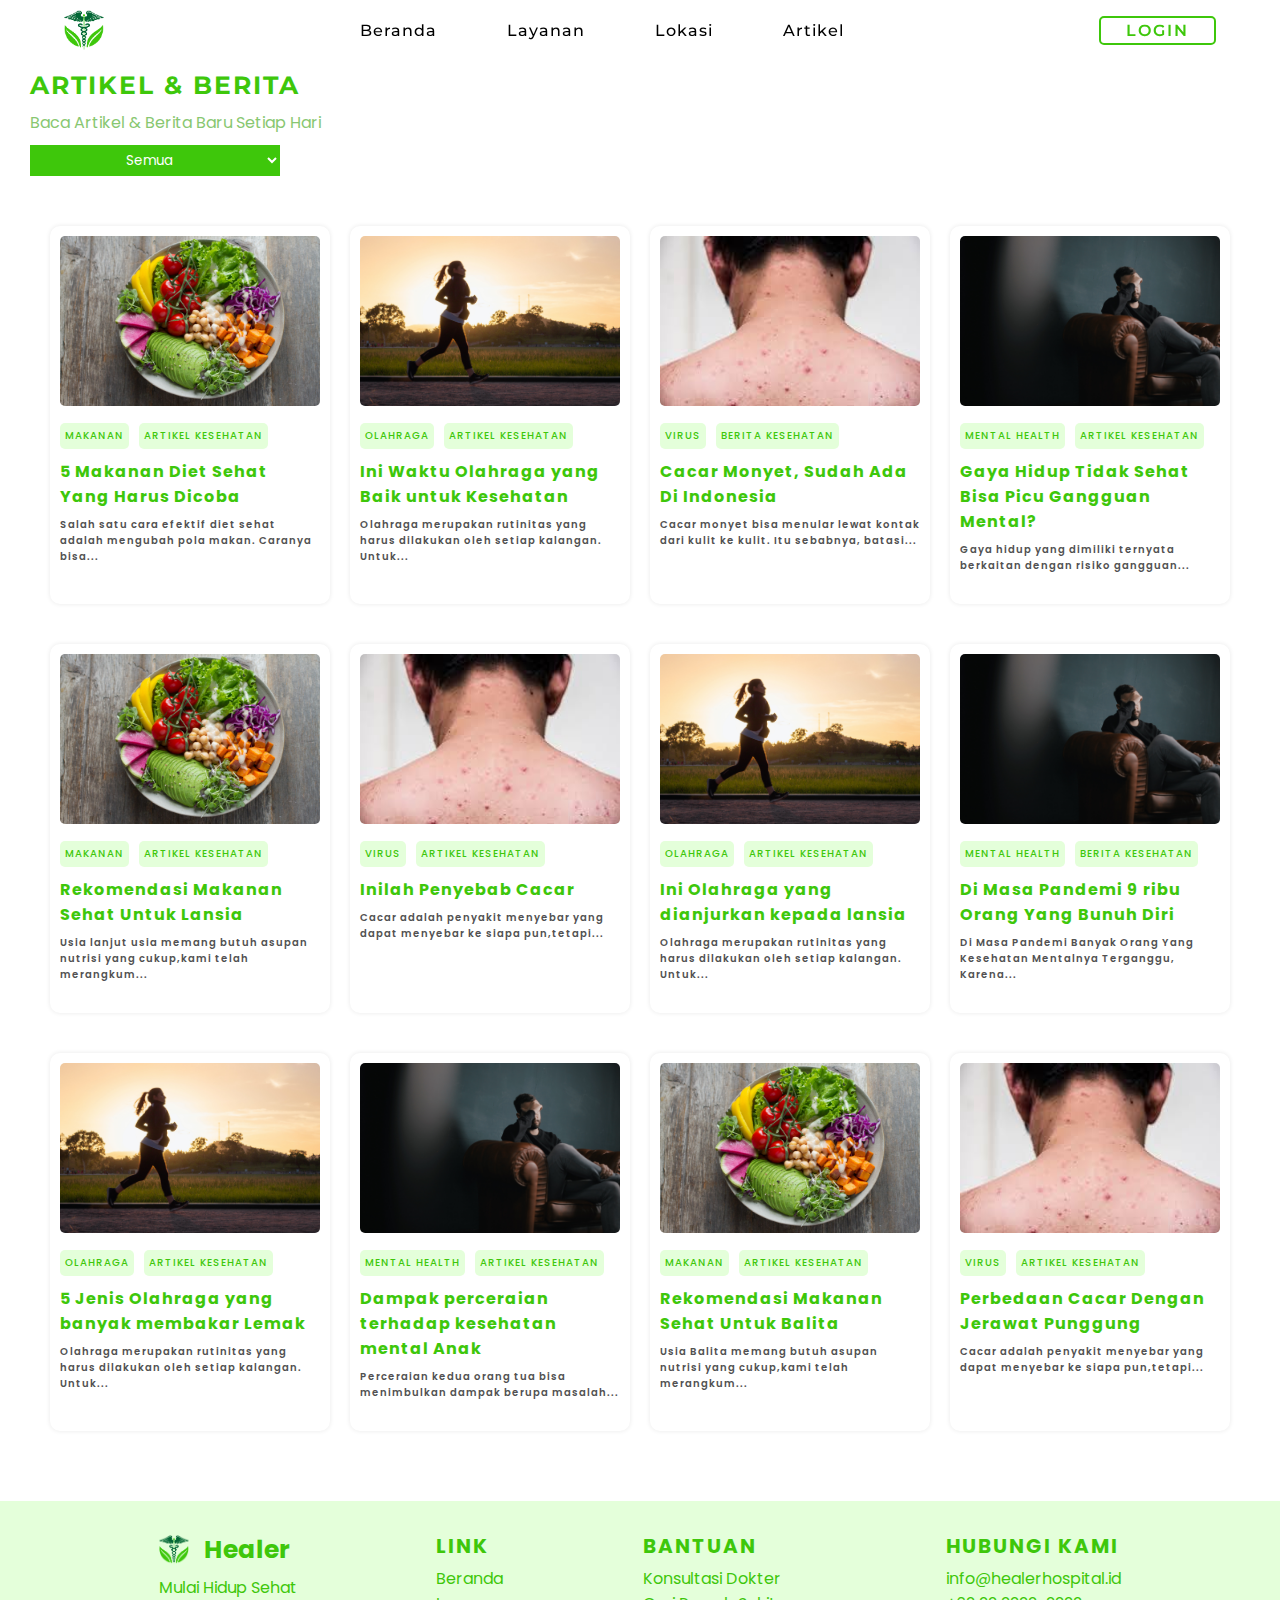
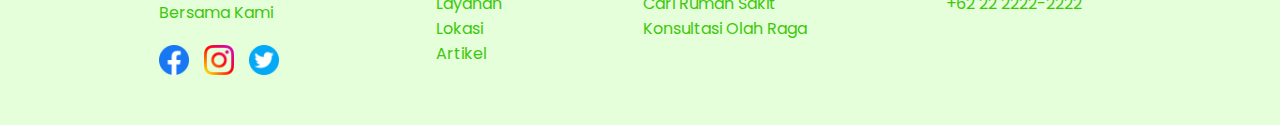
<file: artikel.html>
<!DOCTYPE html>
<html lang="en">
  <head>
    <meta charset="UTF-8" />
    <meta http-equiv="X-UA-Compatible" content="IE=edge" />
    <meta name="viewport" content="width=device-width, initial-scale=1.0" />
    <title>Healer | Artikel & Berita</title>
    <link rel="shortcut icon" href="img/logo healer.png" type="image/x-icon" />
    <link rel="stylesheet" href="style.css" />
    <script src="jquery.js"></script>
    <script src="aos.js"></script>
    <link rel="stylesheet" href="aos.css">
  </head>
  <body>
    <div class="nav nav-scroll">
      <img src="img/logo healer.png" alt="" data-aos="fade-down" data-aos-duration="800">
      <div class="area-nav">
        <div class="nav-link" data-aos="fade-down" data-aos-duration="800" data-aos-delay="100">
          <a class="link-nav" style="color: #000" href="index.html #beranda"
            >Beranda</a
          >
        </div>
        <div class="nav-link" data-aos="fade-down" data-aos-duration="800" data-aos-delay="100">
          <a class="link-nav" style="color: #000" href="index.html #laynan"
            >Layanan</a
          >
        </div>
        <div class="nav-link" data-aos="fade-down" data-aos-duration="800" data-aos-delay="150">
          <a class="link-nav" style="color: #000" href="lokasi.html">Lokasi</a>
        </div>
        <div class="nav-link" data-aos="fade-down" data-aos-duration="800" data-aos-delay="200">
          <a class="link-nav" style="color: #000" href="artikel.html"
            >Artikel</a
          >
        </div>
      </div>
      <img src="img/menu.png" alt="" id="open-nav" data-aos="fade-down" data-aos-duration="800">
      <a class="nav-login nav-login-scroll" href="login.html" data-aos="fade-down" data-aos-duration="800">LOGIN</a>
    </div>
    <div class="nav-menu">
      <div class="close-btn">
        <img src="img/close.png" alt="" id="close-nav" />
      </div>
      <a href="index.html #beranda" id="nav-link">Beranda</a>
      <a href="index.html #beranda" id="nav-link1">Layanan</a>
      <a href="lokasi.html" id="nav-link2">Lokasi</a>
      <a href="artikel.html" id="nav-link3">Artikel</a>
      <a href="login.html" id="login-nav-menu">LOGIN</a>
    </div>

    <div class="artikel-utama container column">
      <div class="area-subheader-artikel column">
        <h1 class="judul">ARTIKEL & BERITA</h1>
        <p>Baca Artikel & Berita Baru Setiap Hari</p>
      </div>
      <select name="" id="filter">
        <option value="*">Semua</option>
        <option value=".makanan">Makanan</option>
        <option value=".olahraga">Olahraga</option>
        <option value=".kesehatan">Kesehatan</option>
        <option value=".kesehatan-mental">Kesehatan Mental</option>
      </select>
      <div class="area-artikel-utama">
        <a href="detail-artikel.html" class="box-artikel makanan">
            <img src="img/artikel 1.jpg" alt="">
            <div class="area-kategori-artikel">
              <p>Makanan</p>
              <p>Artikel Kesehatan</p>
            </div>
            <h1>5 Makanan Diet Sehat Yang Harus Dicoba</h1>
            <p>Salah satu cara efektif diet sehat adalah mengubah pola makan. Caranya bisa...</p>
          </a>
          <a href="detail-artikel.html" class="box-artikel olahraga">
            <img src="img/artikel 2.jpg" alt="">
            <div class="area-kategori-artikel">
              <p>OlahRaga</p>
              <p>Artikel Kesehatan</p>
            </div>
            <h1>Ini Waktu Olahraga yang Baik untuk Kesehatan</h1>
            <p>Olahraga merupakan rutinitas yang harus dilakukan oleh setiap kalangan. Untuk...</p>
          </a>
          <a href="detail-artikel.html" class="box-artikel kesehatan">
            <img src="img/artikel 3.jpg" alt="">
            <div class="area-kategori-artikel">
              <p>Virus</p>
              <p>Berita Kesehatan</p>
            </div>
            <h1>Cacar Monyet, Sudah Ada Di Indonesia</h1>
            <p>Cacar monyet bisa menular lewat kontak dari kulit ke kulit. Itu sebabnya, batasi...</p>
          </a>
          <a href="detail-artikel.html" class="box-artikel kesehatan-mental">
            <img src="img/artikel 4.jpg" alt="">
            <div class="area-kategori-artikel">
              <p>Mental Health</p>
              <p>Artikel Kesehatan</p>
            </div>
            <h1>Gaya Hidup Tidak Sehat Bisa Picu Gangguan Mental?</h1>
            <p>Gaya hidup yang dimiliki ternyata berkaitan dengan risiko gangguan...</p>
          </a>
          <a href="detail-artikel.html" class="box-artikel makanan">
            <img src="img/artikel 1.jpg" alt="">
            <div class="area-kategori-artikel">
              <p>Makanan</p>
              <p>Artikel Kesehatan</p>
            </div>
            <h1>Rekomendasi Makanan Sehat Untuk Lansia</h1>
            <p>Usia lanjut usia memang butuh asupan nutrisi yang cukup,kami telah merangkum...</p>
          </a>
          <a href="detail-artikel.html" class="box-artikel kesehatan">
            <img src="img/artikel 3.jpg" alt="">
            <div class="area-kategori-artikel">
              <p>Virus</p>
              <p>Artikel Kesehatan</p>
            </div>
            <h1>Inilah Penyebab Cacar</h1>
            <p>Cacar adalah penyakit menyebar yang dapat menyebar ke siapa pun,tetapi...</p>
          </a>
          <a href="detail-artikel.html" class="box-artikel olahraga">
            <img src="img/artikel 2.jpg" alt="">
            <div class="area-kategori-artikel">
              <p>OlahRaga</p>
              <p>Artikel Kesehatan</p>
            </div>
            <h1>Ini Olahraga yang dianjurkan kepada lansia</h1>
            <p>Olahraga merupakan rutinitas yang harus dilakukan oleh setiap kalangan. Untuk...</p>
          </a>
          <a href="detail-artikel.html" class="box-artikel kesehatan-mental">
            <img src="img/artikel 4.jpg" alt="">
            <div class="area-kategori-artikel">
              <p>Mental Health</p>
              <p>Berita Kesehatan</p>
            </div>
            <h1>Di Masa Pandemi 9 ribu Orang Yang Bunuh Diri</h1>
            <p>Di Masa Pandemi Banyak Orang Yang Kesehatan Mentalnya Terganggu, Karena...</p>
          </a>
          <a href="detail-artikel.html" class="box-artikel olahraga">
            <img src="img/artikel 2.jpg" alt="">
            <div class="area-kategori-artikel">
              <p>OlahRaga</p>
              <p>Artikel Kesehatan</p>
            </div>
            <h1>5 Jenis Olahraga yang banyak membakar Lemak</h1>
            <p>Olahraga merupakan rutinitas yang harus dilakukan oleh setiap kalangan. Untuk...</p>
          </a>
          <a href="detail-artikel.html" class="box-artikel kesehatan-mental">
            <img src="img/artikel 4.jpg" alt="">
            <div class="area-kategori-artikel">
              <p>Mental Health</p>
              <p>Artikel Kesehatan</p>
            </div>
            <h1>Dampak perceraian terhadap kesehatan mental Anak</h1>
            <p>Perceraian kedua orang tua bisa menimbulkan dampak berupa masalah...</p>
          </a>
          <a href="detail-artikel.html" class="box-artikel makanan">
            <img src="img/artikel 1.jpg" alt="">
            <div class="area-kategori-artikel">
              <p>Makanan</p>
              <p>Artikel Kesehatan</p>
            </div>
            <h1>Rekomendasi Makanan Sehat Untuk Balita</h1>
            <p>Usia Balita memang butuh asupan nutrisi yang cukup,kami telah merangkum...</p>
          </a>
          <a href="detail-artikel.html" class="box-artikel kesehatan">
            <img src="img/artikel 3.jpg" alt="">
            <div class="area-kategori-artikel">
              <p>Virus</p>
              <p>Artikel Kesehatan</p>
            </div>
            <h1>Perbedaan Cacar Dengan Jerawat Punggung</h1>
            <p>Cacar adalah penyakit menyebar yang dapat menyebar ke siapa pun,tetapi...</p>
          </a>
      </div>
    </div>
    <div class="footer container">
      <div class="footer-1 column">
        <div class="logo-footer">
          <img src="img/logo healer.png" alt="" />
          <h1>Healer</h1>
        </div>
        <p>Mulai Hidup Sehat <br />Bersama Kami</p>
        <div class="sosial">
          <img src="img/facebook.png" alt="" />
          <img src="img/instagram.png" alt="" />
          <img src="img/twitter.png" alt="" />
        </div>
      </div>
      <div class="footer-2 column">
        <h1>Link</h1>
        <a href="index.html #beranda">Beranda</a>
        <a href="index.html #layanan">Layanan</a>
        <a href="lokasi.html">Lokasi</a>
        <a href="artikel.html">Artikel</a>
      </div>
      <div class="footer-3 column">
        <h1>Bantuan</h1>
        <a href="konsultasi.html">Konsultasi Dokter</a>
        <a href="lokasi.html">Cari Rumah Sakit</a>
        <a href="trainer.html">Konsultasi Olah Raga</a>
      </div>
      <div class="footer-4 column">
        <h1>Hubungi Kami</h1>
        <p>info@healerhospital.id</p>
        <p>+62 22 2222-2222</p>
      </div>
    </div>

    <script>
      AOS.init();
      $(".link-nav").mouseenter(function () {
        $(this).css("color", "#3ec70b");
      });
      $(".link-nav").mouseleave(function () {
        $(this).css("color", "#000000");
      });

      $("#open-nav").click(function () {
        $(".nav-menu").toggleClass("active");
      });
      $("#close-nav").click(function () {
        $(".nav-menu").removeClass("active");
      });
      $("#nav-link").click(function () {
        $(".nav-menu").removeClass("active");
      });
      $("#nav-link1").click(function () {
        $(".nav-menu").removeClass("active");
      });
      $("#nav-link2").click(function () {
        $(".nav-menu").removeClass("active");
      });
      $("#nav-link3").click(function () {
        $(".nav-menu").removeClass("active");
      });

      $("#filter").on("change", function () {
        const dataFilter = $(this).val();
        $(".box-artikel").addClass("nonactive");
        $(".box-artikel" + dataFilter).removeClass("nonactive");
      });
    </script>
  </body>
</html>
</file>
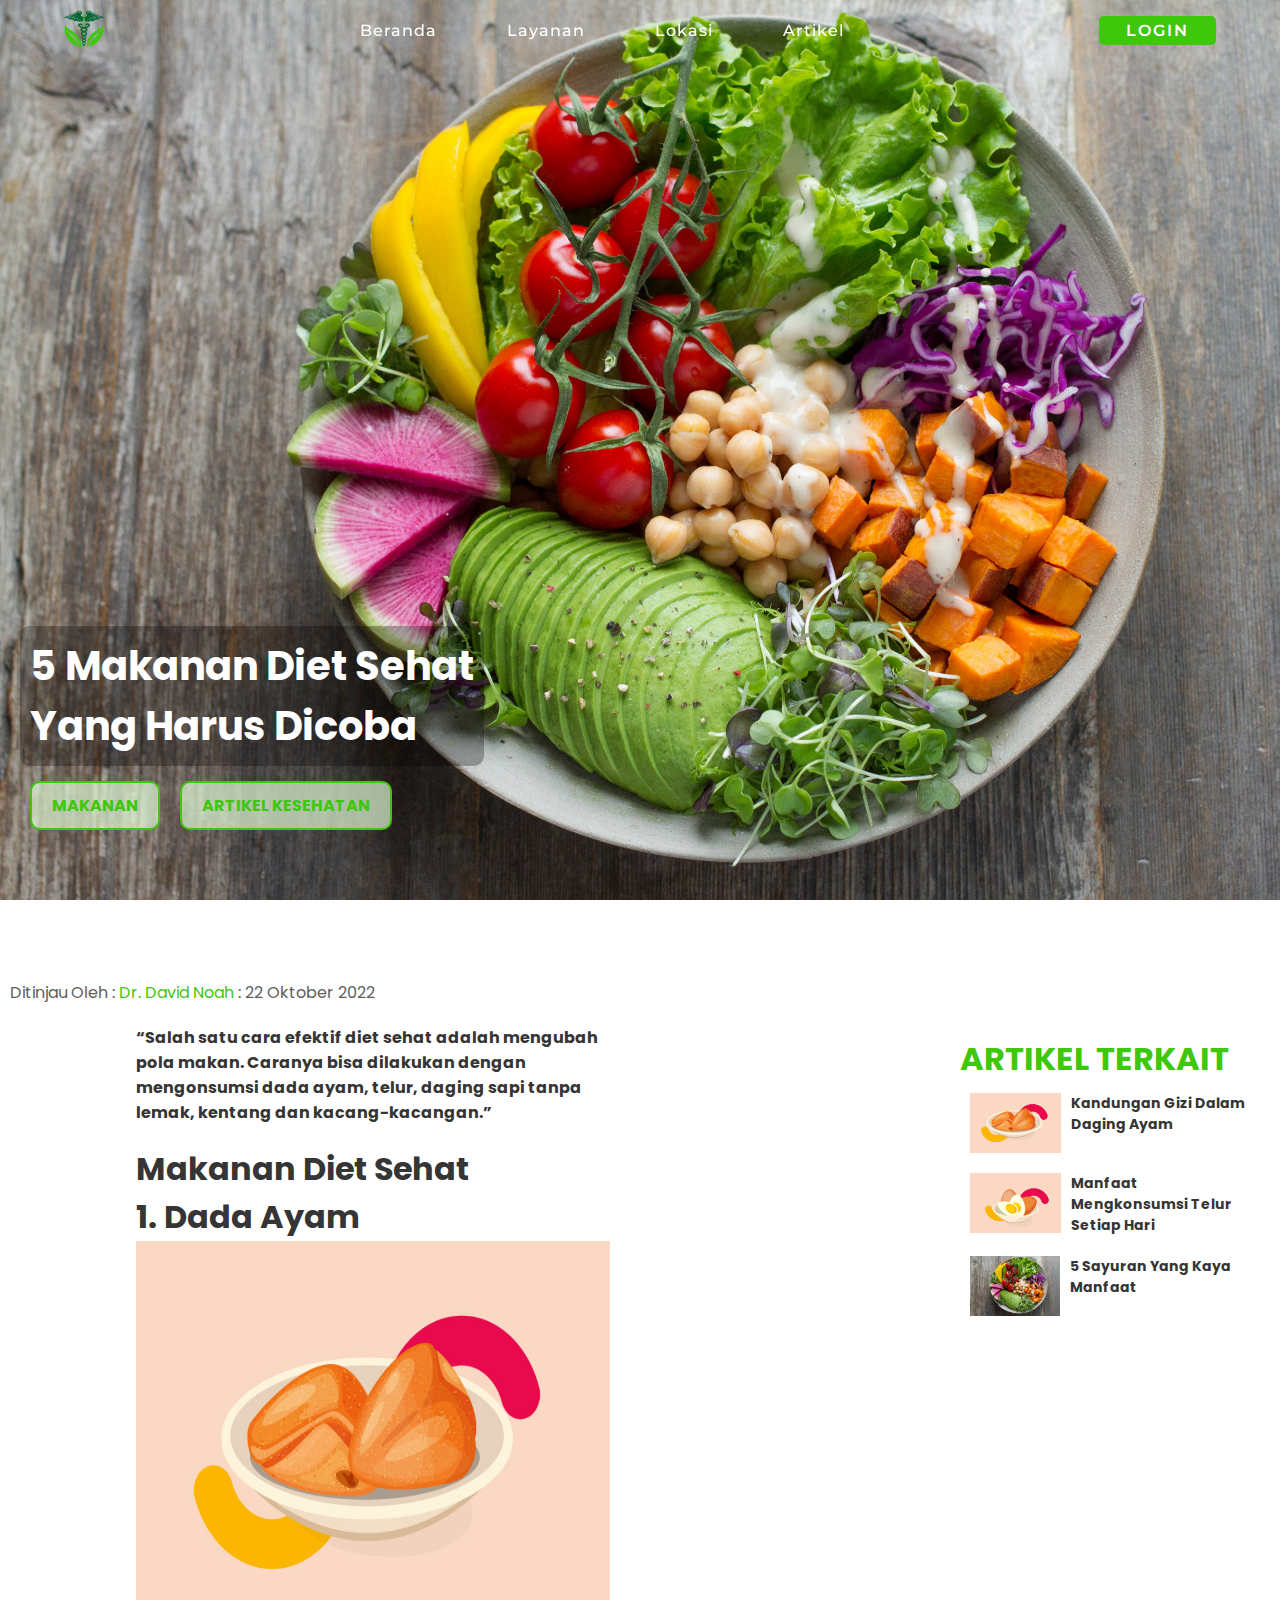
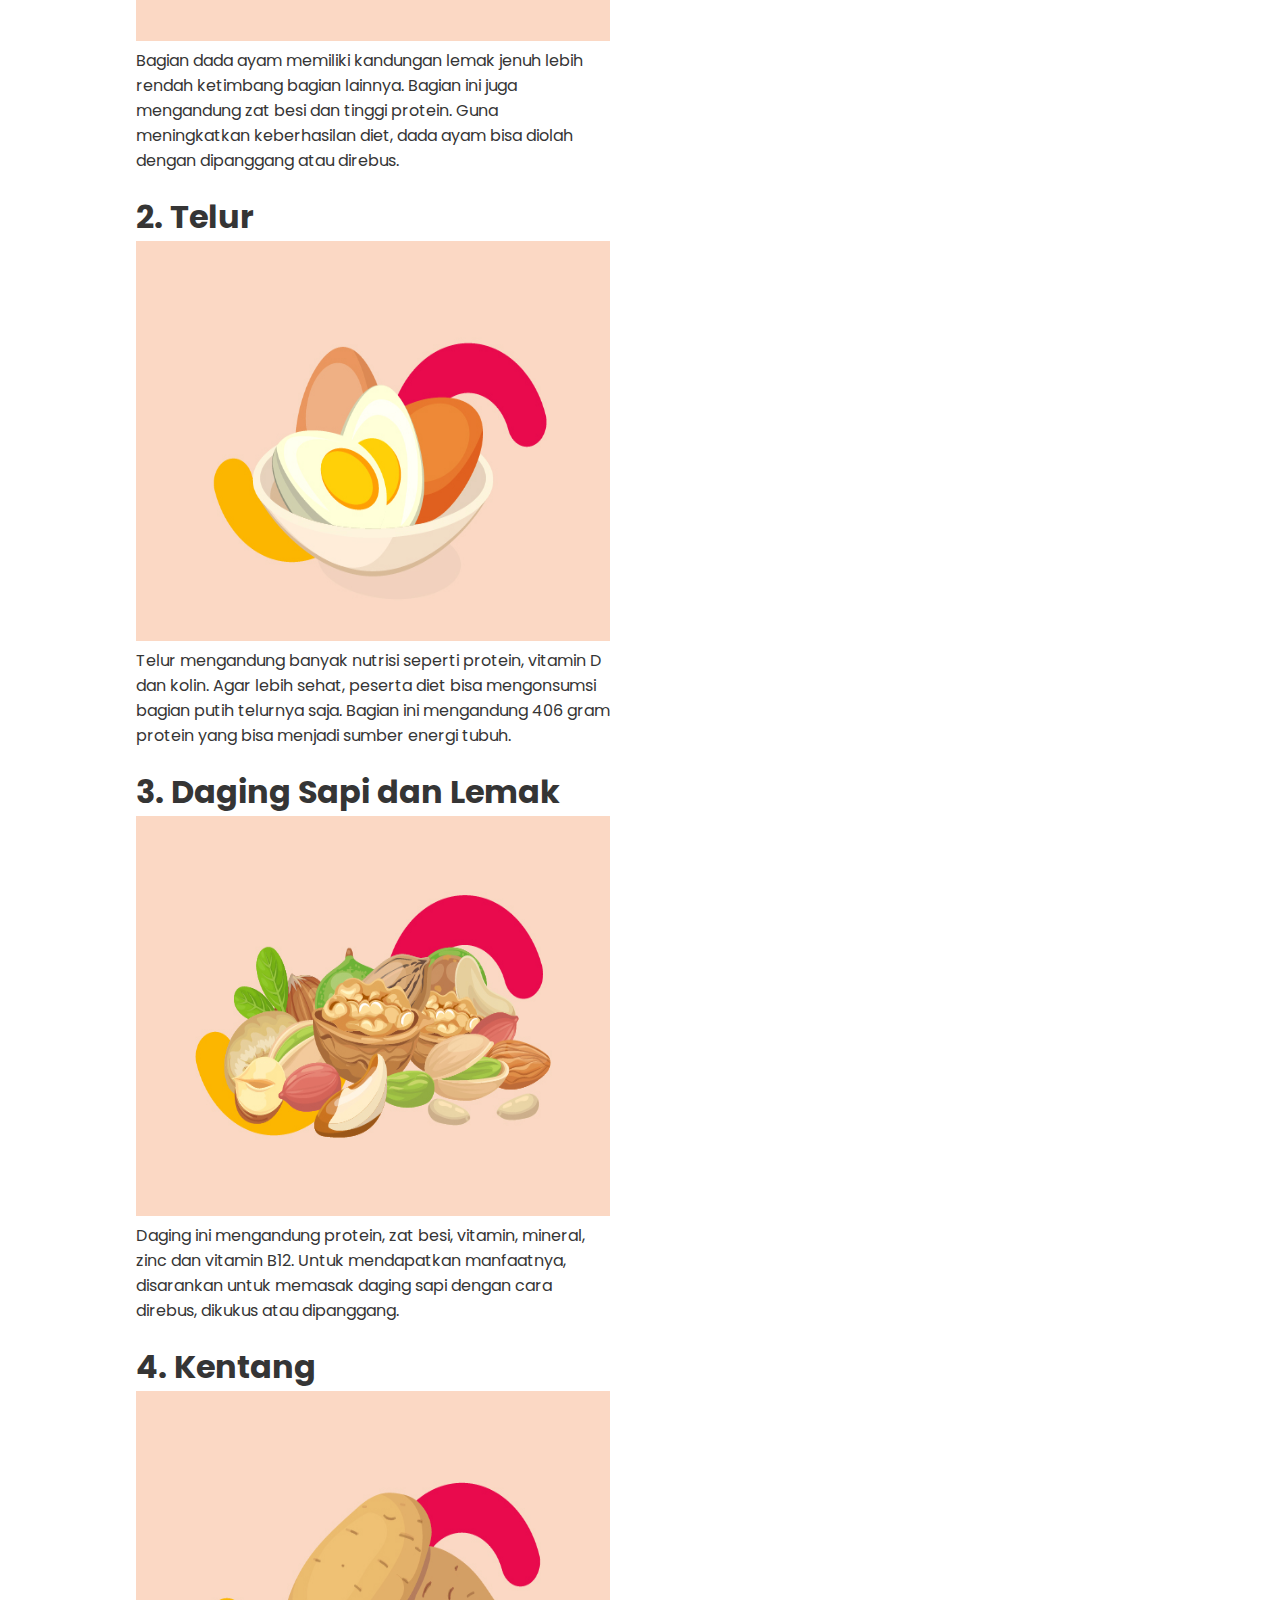
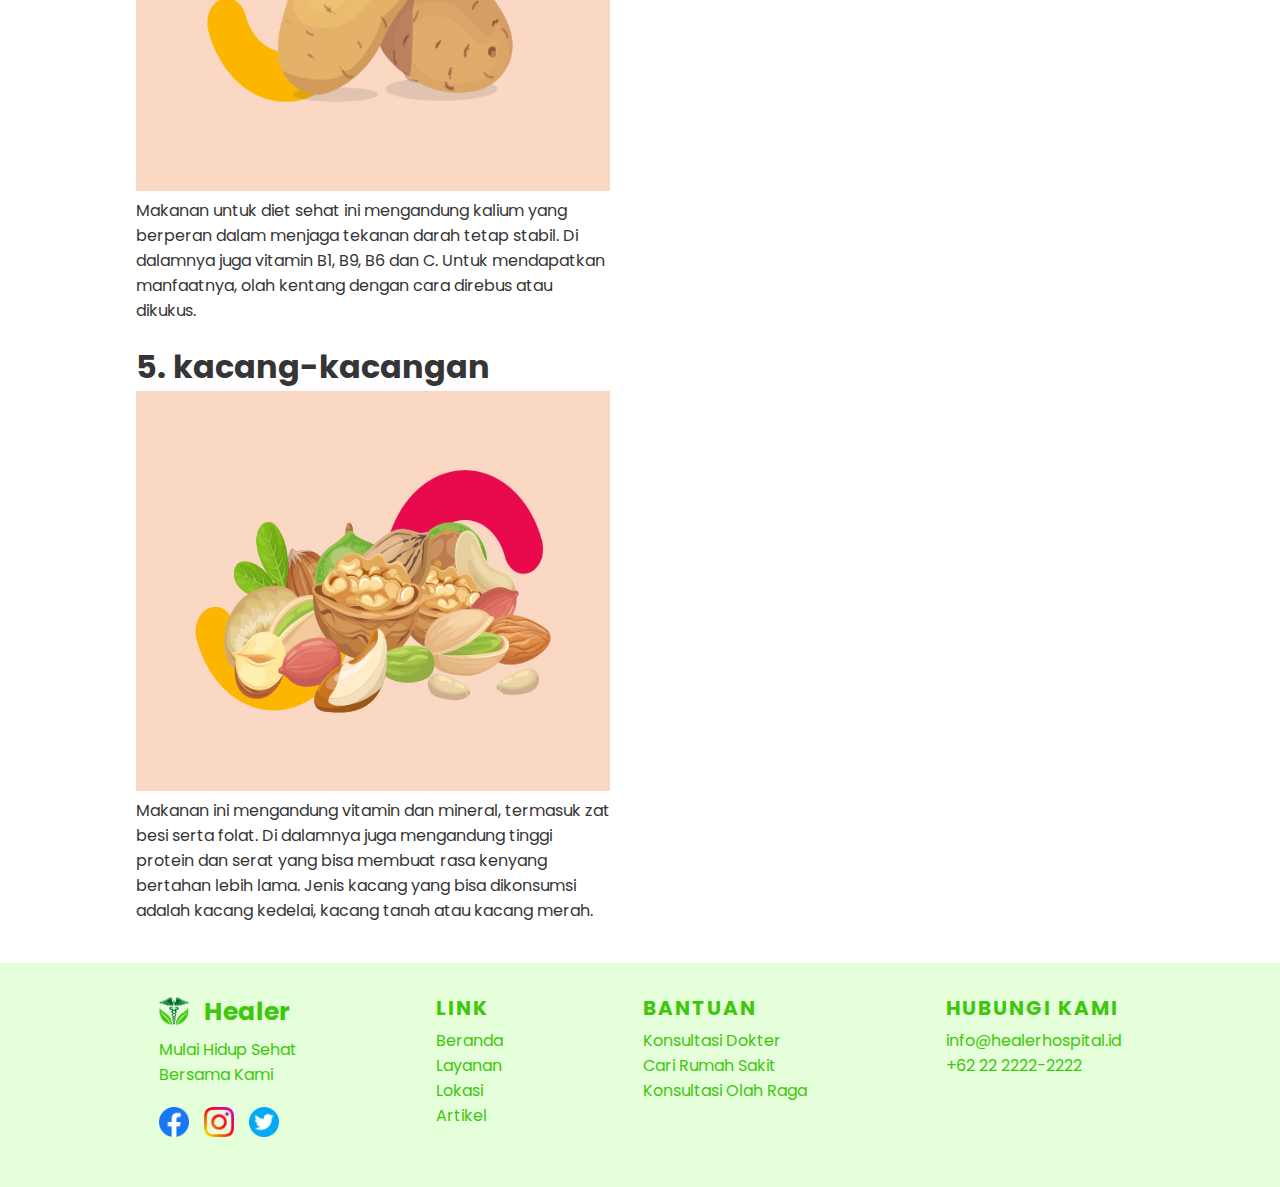
<file: detail-artikel.html>
<!DOCTYPE html>
<html lang="en">
<head>
    <meta charset="UTF-8">
    <meta http-equiv="X-UA-Compatible" content="IE=edge">
    <meta name="viewport" content="width=device-width, initial-scale=1.0">
    <title>Healer | Artikel</title>
    <link rel="shortcut icon" href="img/logo healer.png" type="image/x-icon">
    <link rel="stylesheet" href="style.css">
    <script src="jquery.js"></script>
    <script src="aos.js"></script>
    <link rel="stylesheet" href="aos.css">
</head>
<body>
    <div class="nav">
        <img src="img/logo healer.png" alt="" data-aos="fade-down" data-aos-duration="800">
        <div class="area-nav">
          <div class="nav-link" data-aos="fade-down" data-aos-duration="800" data-aos-delay="100">
            <a class="link-nav" href="index.html #beranda">Beranda</a>
          </div>
          <div class="nav-link" data-aos="fade-down" data-aos-duration="800" data-aos-delay="150">
            <a class="link-nav" href="index.html #layanan">Layanan</a>
          </div>
          <div class="nav-link" data-aos="fade-down" data-aos-duration="800" data-aos-delay="200">
            <a class="link-nav" href="lokasi.html">Lokasi</a>
          </div>
          <div class="nav-link" data-aos="fade-down" data-aos-duration="800" data-aos-delay="250">
            <a class="link-nav" href="artikel.html">Artikel</a>
          </div>
        </div>
        <img src="img/menu.png" alt="" id="open-nav" data-aos="fade-down" data-aos-duration="800">
        <a class="nav-login" href="login.html" data-aos="fade-down" data-aos-duration="800">LOGIN</a>
      </div>
      <div class="nav-menu">
        <div class="close-btn">
          <img src="img/close.png" alt="" id="close-nav" />
        </div>
        <a  href="index.html #beranda" id="nav-link">Beranda</a>
        <a  href="index.html #layanan" id="nav-link1">Layanan</a>
        <a  href="lokasi.html" id="nav-link2">Lokasi</a>
        <a  href="artikel.html" id="nav-link3">Artikel</a>
        <a href="login.html" id="login-nav-menu">LOGIN</a>
      </div>
    <div class="header-artikel">
        <h1>5 Makanan Diet Sehat <br> Yang Harus Dicoba</h1>
        <div class="kategori-artikel">
            <p>MAKANAN</p>
            <p>ARTIKEL KESEHATAN</p>
        </div>
    </div>
    <div class="isi-artikel container column">
        <p>Ditinjau Oleh : <span>Dr. David Noah</span> : 22 Oktober 2022</p>
        <div class="area-detail-artikel">
        <div class="text-artikel">
        <p style="font-weight: 700;">“Salah satu cara efektif diet sehat adalah mengubah pola makan. Caranya bisa dilakukan dengan mengonsumsi dada ayam, telur, daging sapi tanpa lemak, kentang dan kacang-kacangan.”</p>
        <h1>Makanan Diet Sehat</h1>
        <h1>1. Dada Ayam</h1>
        <img src="img/makanan1.jpg" alt="">
        <p>Bagian dada ayam memiliki kandungan lemak jenuh lebih rendah ketimbang bagian lainnya. Bagian ini juga mengandung zat besi dan tinggi protein. Guna meningkatkan keberhasilan diet, dada ayam bisa diolah dengan dipanggang atau direbus.</p>
        <h1>2. Telur</h1>
        <img src="img/makanan2.jpg" alt="">
        <p>Telur mengandung banyak nutrisi seperti protein, vitamin D dan kolin. Agar lebih sehat, peserta diet bisa mengonsumsi bagian putih telurnya saja. Bagian ini mengandung 406 gram protein yang bisa menjadi sumber energi tubuh.</p>
        <h1>3. Daging Sapi dan Lemak</h1>
        <img src="img/makanan3.jpg" alt="">
        <p>Daging ini mengandung protein, zat besi, vitamin, mineral, zinc dan vitamin B12. Untuk mendapatkan manfaatnya, disarankan untuk memasak daging sapi dengan cara direbus, dikukus atau dipanggang.</p>
        <h1>4. Kentang</h1>
        <img src="img/makanan4.jpg" alt="">
        <p>Makanan untuk diet sehat ini mengandung kalium yang berperan dalam menjaga tekanan darah tetap stabil. Di dalamnya juga vitamin B1, B9, B6 dan C. Untuk mendapatkan manfaatnya, olah kentang dengan cara direbus atau dikukus.        </p>
        <h1>5. kacang-kacangan</h1>
        <img src="img/makanan.jpg" alt="">
        <p>Makanan ini mengandung vitamin dan mineral, termasuk zat besi serta folat. Di dalamnya juga mengandung tinggi protein dan serat yang bisa membuat rasa kenyang bertahan lebih lama. Jenis kacang yang bisa dikonsumsi adalah kacang kedelai, kacang tanah atau kacang merah.        </p>
    </div>
    <div class="area-artikel-terkait">
      <h1 style="color: #3ec70b;">ARTIKEL TERKAIT</h1>
        <div class="box-artikel-terkait">
            <img src="img/makanan1.jpg" alt="">
            <h1>Kandungan Gizi Dalam Daging Ayam</h1>
        </div>
        <div class="box-artikel-terkait">
          <img src="img/makanan2.jpg" alt="">
          <h1>Manfaat Mengkonsumsi Telur Setiap Hari</h1>
      </div>
      <div class="box-artikel-terkait">
        <img src="img/artikel 1.jpg" alt="">
        <h1>5 Sayuran Yang Kaya Manfaat</h1>
    </div>
    </div>
    </div>
    </div>
    <div class="footer container">
        <div class="footer-1 column">
          <div class="logo-footer">
            <img src="img/logo healer.png" alt="" />
            <h1>Healer</h1>
          </div>
          <p>Mulai Hidup Sehat <br />Bersama Kami</p>
          <div class="sosial">
            <img src="img/facebook.png" alt="" />
            <img src="img/instagram.png" alt="" />
            <img src="img/twitter.png" alt="" />
          </div>
        </div>
        <div class="footer-2 column">
          <h1>Link</h1>
          <a href="index.html #beranda">Beranda</a>
          <a href="index.html #layanan">Layanan</a>
          <a href="lokasi.html">Lokasi</a>
          <a href="artikel.html">Artikel</a>
        </div>
        <div class="footer-3 column">
          <h1>Bantuan</h1>
          <a href="konsultasi.html">Konsultasi Dokter</a>
          <a href="lokasi.html">Cari Rumah Sakit</a>
          <a href="trainer.html">Konsultasi Olah Raga</a>
        </div>
        <div class="footer-4 column">
          <h1>Hubungi Kami</h1>
          <p>info@healerhospital.id</p>
          <p>+62 22 2222-2222</p>
        </div>
      </div>


      <script>
        AOS.init();
        $(function () {
          var navbar = $(".nav");
          var navlogin = $(".nav-login");
  
          $(window).scroll(function () {
            if ($(window).scrollTop() <= 40) {
              navbar.removeClass("nav-scroll");
              $(".link-nav").css("color", "#fff");
              navlogin.removeClass("nav-login-scroll");
              $(".link-nav").mouseleave(function () {
                $(this).css("color", "#fff");
              });
            } else {
              navbar.addClass("nav-scroll");
              $(".link-nav").css("color", "black");
              navlogin.addClass("nav-login-scroll");
              $(".link-nav").mouseleave(function () {
                $(this).css("color", "#000");
              });
            }
          });
        });
        $(".link-nav").mouseenter(function () {
          $(this).css("color", "#3ec70b");
        });
  
        $("#open-nav").click(function () {
          $(".nav-menu").toggleClass("active");
        });
        $("#close-nav").click(function () {
          $(".nav-menu").removeClass("active");
        });
        $("#nav-link").click(function () {
          $(".nav-menu").removeClass("active");
        });
        $("#nav-link1").click(function () {
          $(".nav-menu").removeClass("active");
        });
        $("#nav-link2").click(function () {
          $(".nav-menu").removeClass("active");
        });
        $("#nav-link3").click(function () {
          $(".nav-menu").removeClass("active");
        });
        </script>
</body>
</html>
</file>
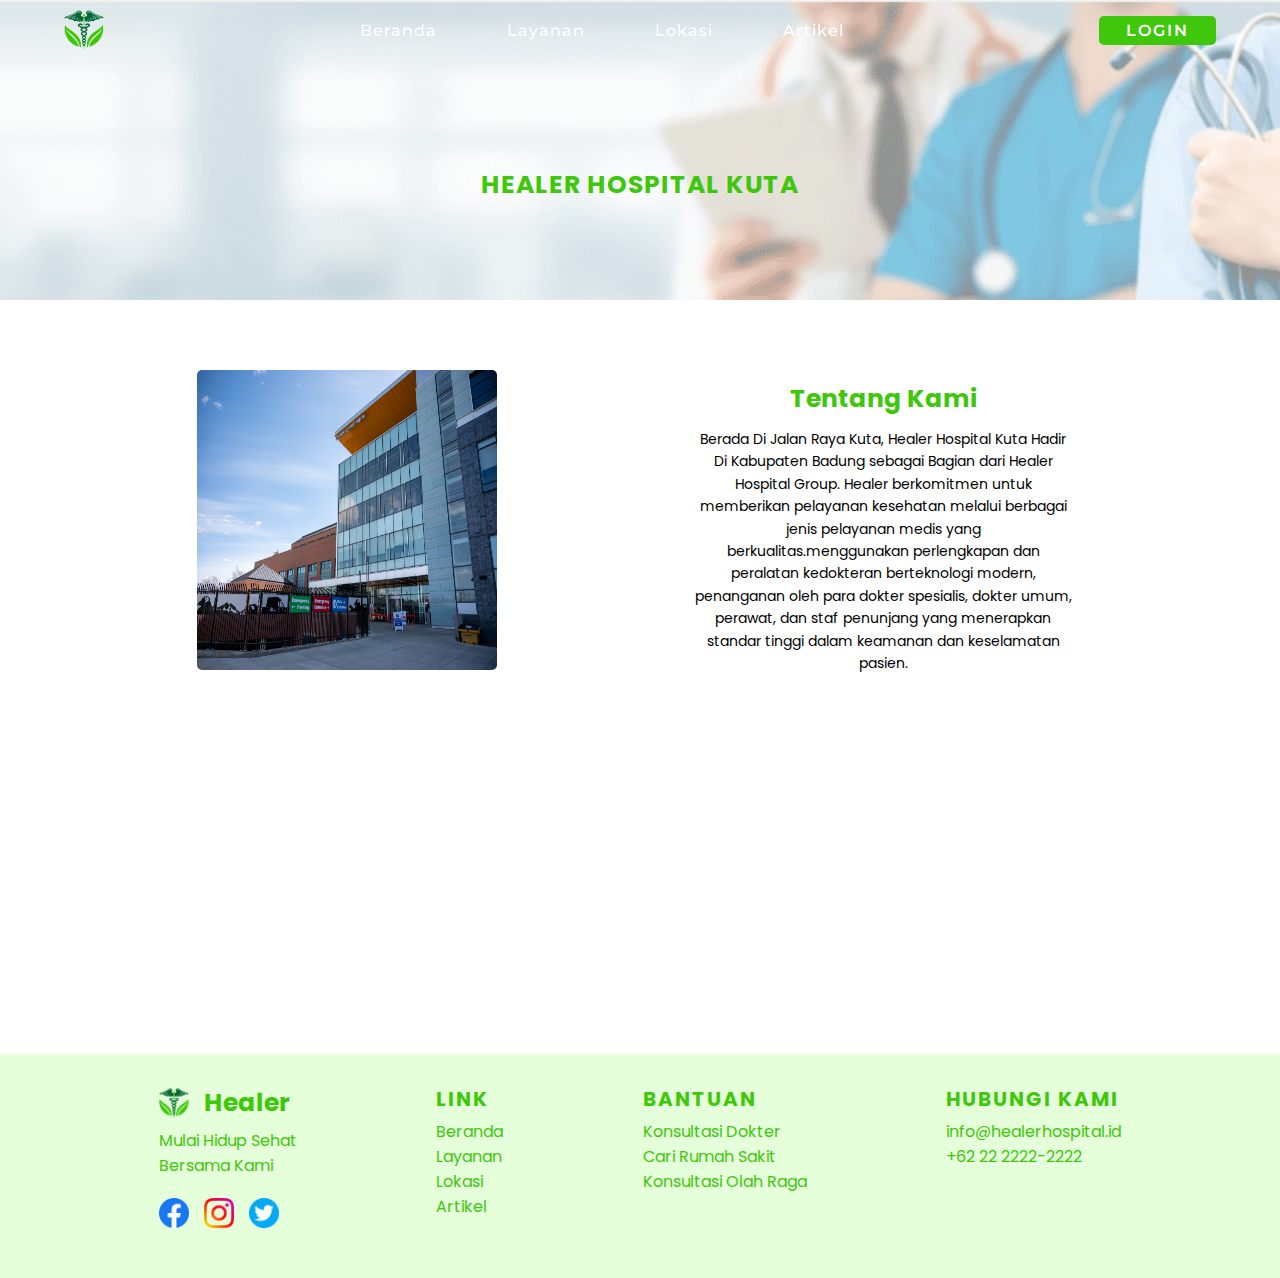
<file: detaillokasi.html>
<!DOCTYPE html>
<html lang="en">
  <head>
    <meta charset="UTF-8" />
    <meta http-equiv="X-UA-Compatible" content="IE=edge" />
    <meta name="viewport" content="width=device-width, initial-scale=1.0" />
    <title>Helaer | Victoria Medical Center Jakarta</title>
    <link rel="shortcut icon" href="img/logo healer.png" type="image/x-icon" />
    <link rel="stylesheet" href="style.css" />
    <script src="jquery.js"></script>
    <script src="aos.js"></script>
    <link rel="stylesheet" href="aos.css">
  </head>
  <body>
    <div class="nav">
      <img src="img/logo healer.png" alt="" data-aos="fade-down" data-aos-duration="800">
      <div class="area-nav">
        <div class="nav-link" data-aos="fade-down" data-aos-duration="800" data-aos-delay="100">
          <a class="link-nav" href="index.html #beranda">Beranda</a>
        </div>
        <div class="nav-link" data-aos="fade-down" data-aos-duration="800" data-aos-delay="150">
          <a class="link-nav" href="index.html #layanan">Layanan</a>
        </div>
        <div class="nav-link" data-aos="fade-down" data-aos-duration="800" data-aos-delay="200">
          <a class="link-nav" href="lokasi.html">Lokasi</a>
        </div>
        <div class="nav-link" data-aos="fade-down" data-aos-duration="800" data-aos-delay="250">
          <a class="link-nav" href="artikel.html">Artikel</a>
        </div>
      </div>
      <img src="img/menu.png" alt="" id="open-nav" data-aos="fade-down" data-aos-duration="800">
      <a class="nav-login" href="login.html" data-aos="fade-down" data-aos-duration="800">LOGIN</a>
    </div>
    <div class="nav-menu">
      <div class="close-btn">
        <img src="img/close.png" alt="" id="close-nav">
      </div>
      <a href="index.html #beranda" id="nav-link">Beranda</a>
      <a href="index.html #layanan" id="nav-link1">Layanan</a>
      <a href="lokasi.html" id="nav-link2">Lokasi</a>
      <a href="artikel.html" id="nav-link3">Artikel</a>
      <a href="login.html" id="login-nav-menu">LOGIN</a>
    </div>

    <div class="header-healer">
      <h1>Healer Hospital Kuta</h1>
    </div>
    <div class="area-lokasi-detail">
      <img src="img/rumah sakit.jpg" alt="" />
      <div class="text-detail-lokasi">
        <h1>Tentang Kami</h1>
        <p>
          Berada Di Jalan Raya Kuta, Healer Hospital Kuta Hadir Di Kabupaten
          Badung sebagai Bagian dari Healer Hospital Group. Healer berkomitmen
          untuk memberikan pelayanan kesehatan melalui berbagai jenis pelayanan
          medis yang berkualitas.menggunakan perlengkapan dan peralatan
          kedokteran berteknologi modern, penanganan oleh para dokter spesialis,
          dokter umum, perawat, dan staf penunjang yang menerapkan standar
          tinggi dalam keamanan dan keselamatan pasien.
        </p>
      </div>
    </div>
    <div class="map">
      <iframe
        id="map"
        src="https://www.google.com/maps/embed?pb=!1m14!1m8!1m3!1d31555.975307366854!2d115.1696896!3d-8.6441984!3m2!1i1024!2i768!4f13.1!3m3!1m2!1s0x2dd238cfa9704293%3A0xb90785bd6a37c482!2sSMK%20Wira%20Harapan!5e0!3m2!1sid!2sid!4v1666425507126!5m2!1sid!2sid"
        width="600"
        height="450"
        style="border: 0"
        allowfullscreen=""
        loading="lazy"
        referrerpolicy="no-referrer-when-downgrade"
      ></iframe>
    </div>
    <div class="footer container">
      <div class="footer-1 column">
        <div class="logo-footer">
          <img src="img/logo healer.png" alt="" />
          <h1>Healer</h1>
        </div>
        <p>Mulai Hidup Sehat <br />Bersama Kami</p>
        <div class="sosial">
          <img src="img/facebook.png" alt="" />
          <img src="img/instagram.png" alt="" />
          <img src="img/twitter.png" alt="" />
        </div>
      </div>
      <div class="footer-2 column">
        <h1>Link</h1>
        <a href="index.html #beranda">Beranda</a>
        <a href="index.html #layanan">Layanan</a>
        <a href="lokasi.html">Lokasi</a>
        <a href="artikel.html">Artikel</a>
      </div>
      <div class="footer-3 column">
        <h1>Bantuan</h1>
        <a href="konsultasi.html">Konsultasi Dokter</a>
        <a href="lokasi.html">Cari Rumah Sakit</a>
        <a href="trainer.html">Konsultasi Olah Raga</a>
      </div>
      <div class="footer-4 column">
        <h1>Hubungi Kami</h1>
        <p>info@healerhospital.id</p>
        <p>+62 22 2222-2222</p>
      </div>
    </div>

    <script>
      AOS.init();
      $(function () {
        var navbar = $(".nav");
        var navlogin = $(".nav-login");

        $(window).scroll(function () {
          if ($(window).scrollTop() <= 40) {
            navbar.removeClass("nav-scroll");
            $(".link-nav").css("color", "#fff");
            navlogin.removeClass("nav-login-scroll");
            $(".link-nav").mouseleave(function () {
              $(this).css("color", "#fff");
            });
          } else {
            navbar.addClass("nav-scroll");
            $(".link-nav").css("color", "black");
            navlogin.addClass("nav-login-scroll");
            $(".link-nav").mouseleave(function () {
              $(this).css("color", "#000");
            });
          }
        });
      });
      $(".link-nav").mouseenter(function () {
        $(this).css("color", "#3ec70b");
      });

      $("#open-nav").click(function () {
        $(".nav-menu").toggleClass("active");
      });
      $("#close-nav").click(function () {
        $(".nav-menu").removeClass("active");
      });
      $("#nav-link").click(function () {
        $(".nav-menu").removeClass("active");
      });
      $("#nav-link1").click(function () {
        $(".nav-menu").removeClass("active");
      });
      $("#nav-link2").click(function () {
        $(".nav-menu").removeClass("active");
      });
      $("#nav-link3").click(function () {
        $(".nav-menu").removeClass("active");
      });
    </script>
  </body>
</html>
</file>
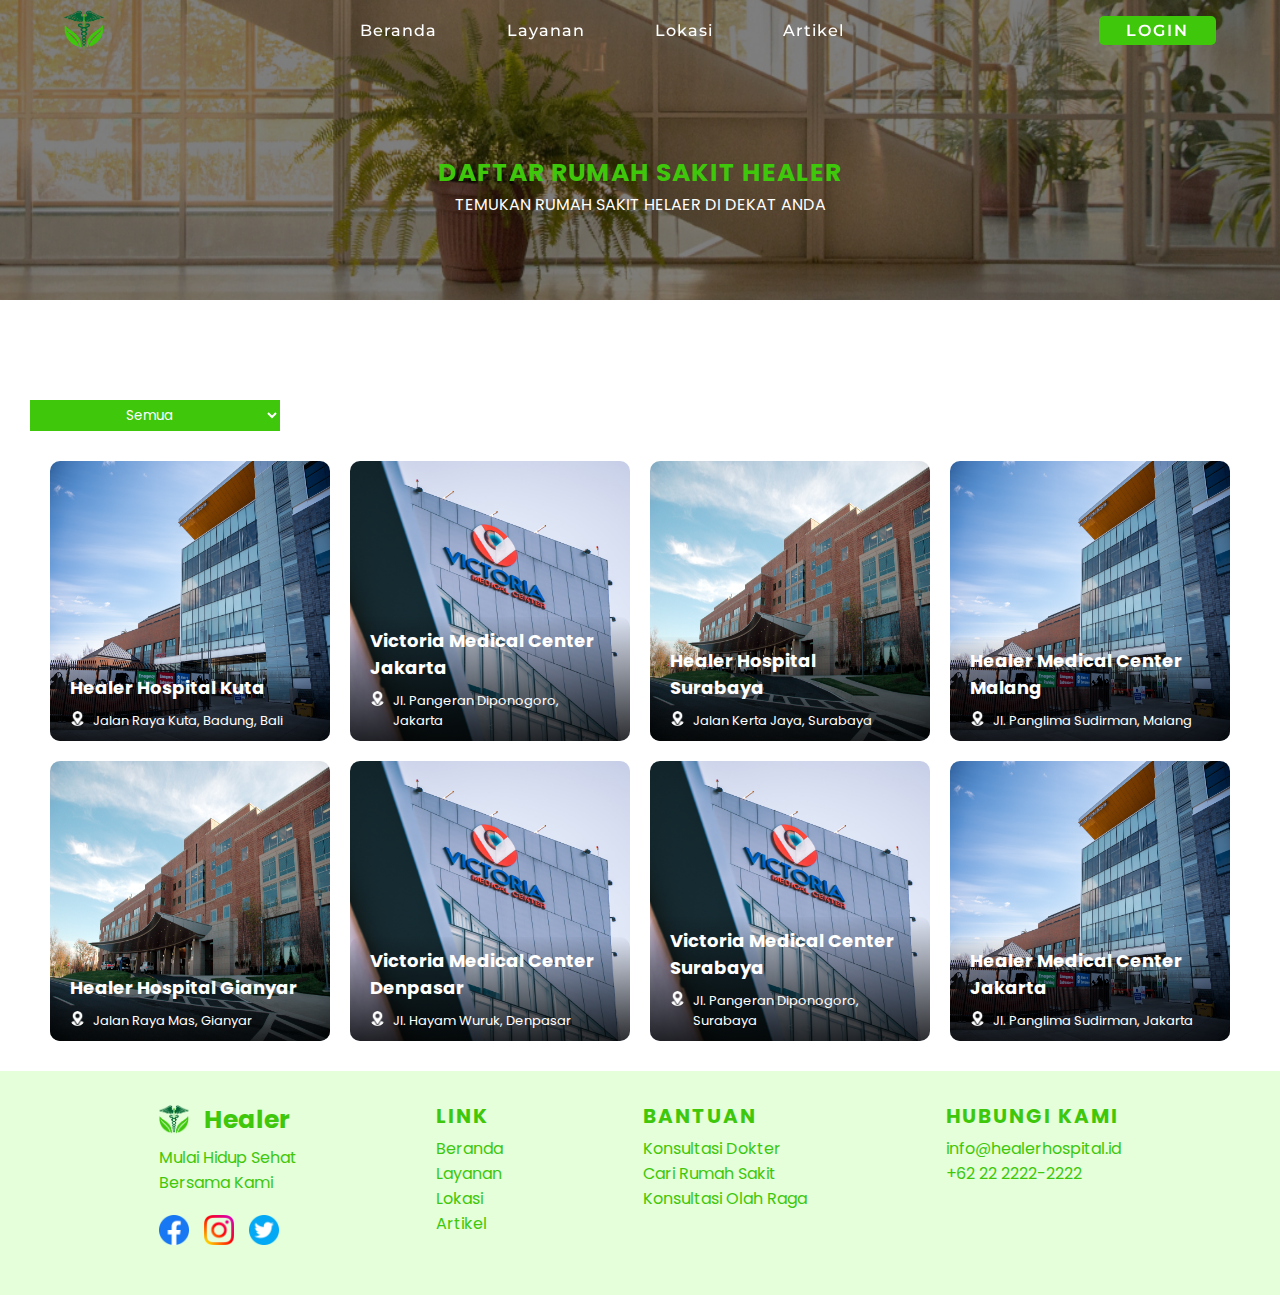
<file: lokasi.html>
<!DOCTYPE html>
<html lang="en">
<head>
    <meta charset="UTF-8">
    <meta http-equiv="X-UA-Compatible" content="IE=edge">
    <meta name="viewport" content="width=device-width, initial-scale=1.0">
    <title>Healer | Healer Hospital</title>
    <link rel="shortcut icon" href="img/logo healer.png" type="image/x-icon">
    <link rel="stylesheet" href="style.css">
    <script src="jquery.js"></script>
</head>
<body>
    <body>
        <div class="nav">
          <img src="img/logo healer.png" alt="" />
          <div class="area-nav">
            <div class="nav-link">
              <a class="link-nav" href="index.html #beranda">Beranda</a>
            </div>
            <div class="nav-link">
              <a class="link-nav" href="index.html #layanan">Layanan</a>
            </div>
            <div class="nav-link">
              <a class="link-nav" href="lokasi.html">Lokasi</a>
            </div>
            <div class="nav-link">
              <a class="link-nav" href="artikel.html">Artikel</a>
            </div>
          </div>
          <img src="img/menu.png" alt="" id="open-nav" />
          <a class="nav-login" href="login.html">LOGIN</a>
        </div>
        <div class="nav-menu">
          <div class="close-btn">
            <img src="img/close.png" alt="" id="close-nav" />
          </div>
          <a  href="index.html #beranda" id="nav-link">Beranda</a>
          <a  href="index.html #layanan" id="nav-link1">Layanan</a>
          <a  href="lokasi.html" id="nav-link2">Lokasi</a>
          <a  href="artikel.html" id="nav-link3">Artikel</a>
          <a href="login.html" id="login-nav-menu">LOGIN</a>
        </div>
        <div class="header-lokasi">
            <h1>Daftar Rumah Sakit Healer</h1>
            <p>Temukan Rumah Sakit Helaer Di Dekat Anda</p>
        </div>
        <div class="lokasi-healer container column">
        
        <select name="" id="filter">
            <option value="*">Semua</option>
            <option value=".bali">Bali</option>
            <option value=".jakarta">Jakarta</option>
            <option value=".jatim">Jawa Timur</option>
        </select>
        <div class="area-lokasi-healer">
            <a href="detaillokasi.html" class="box-lokasi bali">
                <div class="text-lokasi">
                  <h1>Healer Hospital Kuta</h1>
                  <div class="area-tempat">
                    <img src="img/location.png" alt="">
                    <p>Jalan Raya Kuta, Badung, Bali</p>
                  </div>
                </div>
                <img src="img/rumah sakit.jpg" alt="">
              </a>
              <a href="detaillokasi.html" class="box-lokasi jakarta">
                <div class="text-lokasi">
                  <h1>Victoria Medical Center Jakarta</h1>
                  <div class="area-tempat">
                    <img src="img/location.png" alt="">
                    <p>Jl. Pangeran Diponogoro, Jakarta</p>
                  </div>
                </div>
                <img src="img/rumah sakit 2.jpg" alt="">
              </a>
              <a href="detaillokasi.html" class="box-lokasi jatim">
                <div class="text-lokasi">
                  <h1>Healer Hospital Surabaya</h1>
                  <div class="area-tempat">
                    <img src="img/location.png" alt="">
                    <p>Jalan Kerta Jaya, Surabaya</p>
                  </div>
                </div>
                <img src="img/rumah sakit 3.jpg" alt="">
              </a>
              <a href="detaillokasi.html" class="box-lokasi jatim">
                <div class="text-lokasi">
                  <h1>Healer Medical Center Malang</h1>
                  <div class="area-tempat">
                    <img src="img/location.png" alt="">
                    <p>Jl. Panglima Sudirman, Malang</p>
                  </div>
                </div>
                <img src="img/rumah sakit.jpg" alt="">
              </a>
              <a href="detaillokasi.html" class="box-lokasi bali">
                <div class="text-lokasi">
                  <h1>Healer Hospital Gianyar</h1>
                  <div class="area-tempat">
                    <img src="img/location.png" alt="">
                    <p>Jalan Raya Mas, Gianyar</p>
                  </div>
                </div>
                <img src="img/rumah sakit 3.jpg" alt="">
              </a>
              <a href="detaillokasi.html" class="box-lokasi bali">
                <div class="text-lokasi">
                  <h1>Victoria Medical Center Denpasar</h1>
                  <div class="area-tempat">
                    <img src="img/location.png" alt="">
                    <p>Jl. Hayam Wuruk, Denpasar</p>
                  </div>
                </div>
                <img src="img/rumah sakit 2.jpg" alt="">
              </a>
              <a href="detaillokasi.html" class="box-lokasi jatim">
                <div class="text-lokasi">
                  <h1>Victoria Medical Center Surabaya</h1>
                  <div class="area-tempat">
                    <img src="img/location.png" alt="">
                    <p>Jl. Pangeran Diponogoro, Surabaya</p>
                  </div>
                </div>
                <img src="img/rumah sakit 2.jpg" alt="">
              </a>
              <a href="detaillokasi.html" class="box-lokasi jakarta">
                <div class="text-lokasi">
                  <h1>Healer Medical Center Jakarta</h1>
                  <div class="area-tempat">
                    <img src="img/location.png" alt="">
                    <p>Jl. Panglima Sudirman, Jakarta</p>
                  </div>
                </div>
                <img src="img/rumah sakit.jpg" alt="">
              </a>
        </div>
    </div>
    <div class="footer container">
        <div class="footer-1 column">
          <div class="logo-footer">
            <img src="img/logo healer.png" alt="" />
            <h1>Healer</h1>
          </div>
          <p>Mulai Hidup Sehat <br />Bersama Kami</p>
          <div class="sosial">
            <img src="img/facebook.png" alt="" />
            <img src="img/instagram.png" alt="" />
            <img src="img/twitter.png" alt="" />
          </div>
        </div>
        <div class="footer-2 column">
          <h1>Link</h1>
          <a href="index.html #beranda">Beranda</a>
          <a href="index.html #layanan">Layanan</a>
          <a href="lokasi.html">Lokasi</a>
          <a href="artikel.html">Artikel</a>
        </div>
        <div class="footer-3 column">
          <h1>Bantuan</h1>
          <a href="konsultasi.html">Konsultasi Dokter</a>
          <a href="lokasi.html">Cari Rumah Sakit</a>
          <a href="trainer.html">Konsultasi Olah Raga</a>
        </div>
        <div class="footer-4 column">
          <h1>Hubungi Kami</h1>
          <p>info@healerhospital.id</p>
          <p>+62 22 2222-2222</p>
        </div>
      </div>


    <script>
        $(function () {
          var navbar = $(".nav");
          var navlogin = $(".nav-login");
  
          $(window).scroll(function () {
            if ($(window).scrollTop() <= 40) {
              navbar.removeClass("nav-scroll");
              $(".link-nav").css("color", "#fff");
              navlogin.removeClass("nav-login-scroll");
              $(".link-nav").mouseleave(function () {
                $(this).css("color", "#fff");
              });
            } else {
              navbar.addClass("nav-scroll");
              $(".link-nav").css("color", "black");
              navlogin.addClass("nav-login-scroll");
              $(".link-nav").mouseleave(function () {
                $(this).css("color", "#000");
              });
            }
          });
        });
        $(".link-nav").mouseenter(function () {
          $(this).css("color", "#3ec70b");
        });
  
        $("#open-nav").click(function () {
          $(".nav-menu").toggleClass("active");
        });
        $("#close-nav").click(function () {
          $(".nav-menu").removeClass("active");
        });
        $("#nav-link").click(function () {
          $(".nav-menu").removeClass("active");
        });
        $("#nav-link1").click(function () {
          $(".nav-menu").removeClass("active");
        });
        $("#nav-link2").click(function () {
          $(".nav-menu").removeClass("active");
        });
        $("#nav-link3").click(function () {
          $(".nav-menu").removeClass("active");
        });

        $("#filter").on("change", function () {
        const dataFilter = $(this).val();
        $(".box-lokasi").addClass("nonactive");
        $(".box-lokasi" + dataFilter).removeClass("nonactive");
      });
      </script>
</body>
</html>
</file>
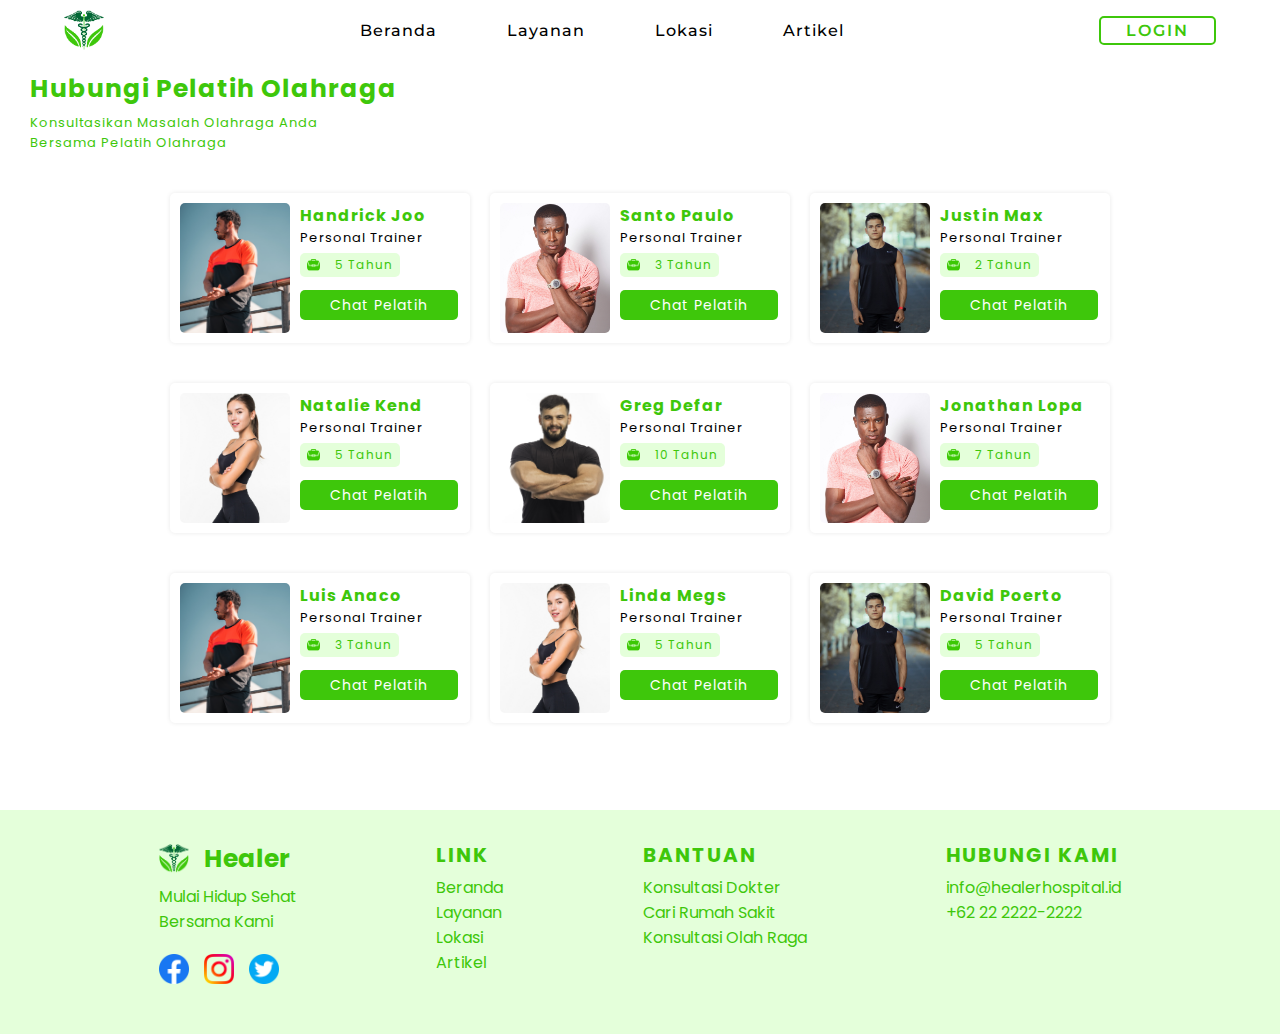
<file: trainer.html>
<!DOCTYPE html>
<html lang="en">
  <head>
    <meta charset="UTF-8" />
    <meta http-equiv="X-UA-Compatible" content="IE=edge" />
    <meta name="viewport" content="width=device-width, initial-scale=1.0" />
    <title>Healer | Pelatih Olahraga</title>
    <link rel="shortcut icon" href="img/logo healer.png" type="image/x-icon" />
    <link rel="stylesheet" href="style.css" />
    <script src="jquery.js"></script>
  </head>
  <body>
    <div class="nav nav-scroll">
      <img src="img/logo healer.png" alt="" />
      <div class="area-nav">
        <div class="nav-link">
          <a class="link-nav" style="color: #000" href="index.html #beranda">Beranda</a>
        </div>
        <div class="nav-link">
          <a class="link-nav" style="color: #000" href="index.html #laynan">Layanan</a>
        </div>
        <div class="nav-link">
          <a class="link-nav" style="color: #000" href="lokasi.html">Lokasi</a>
        </div>
        <div class="nav-link">
          <a class="link-nav" style="color: #000" href="artikel.html">Artikel</a>
        </div>
      </div>
      <img src="img/menu.png" alt="" id="open-nav" />
      <a class="nav-login nav-login-scroll" href="login.html">LOGIN</a>
    </div>
    <div class="nav-menu">
      <div class="close-btn">
        <img src="img/close.png" alt="" id="close-nav" />
      </div>
      <a href="index.html #beranda" id="nav-link">Beranda</a>
      <a href="index.html #beranda" id="nav-link1">Layanan</a>
      <a href="lokasi.html" id="nav-link2">Lokasi</a>
      <a href="artikel.html" id="nav-link3">Artikel</a>
      <a href="login.html" id="login-nav-menu">LOGIN</a>
    </div>
    <div class="konsultasi column">
      <div class="area-header-konsultasi column">
        <h1>Hubungi Pelatih Olahraga</h1>
        <p>Konsultasikan Masalah Olahraga Anda Bersama Pelatih Olahraga</p>
      </div>
      <div class="area-dokter" style="margin-top: 20px;">
        <div class="box-dokter">
          <img src="img/coach1.jpg" alt="" />
          <div class="area-ket-dokter">
            <h1>Handrick Joo</h1>
            <p>Personal Trainer</p>
            <div class="area-jam-kerja">
              <img src="img/portfolio.png" alt="" />
              <p>5 Tahun</p>
            </div>
            <a href="">Chat Pelatih</a>
          </div>
        </div>
        <div class="box-dokter">
          <img src="img/coach2.jpg" alt="" />
          <div class="area-ket-dokter">
            <h1>Santo Paulo</h1>
            <p>Personal Trainer</p>
            <div class="area-jam-kerja">
              <img src="img/portfolio.png" alt="" />
              <p>3 Tahun</p>
            </div>
            <a href="">Chat Pelatih</a>
          </div>
        </div>
        <div class="box-dokter">
          <img src="img/coach3.jpg" alt="" />
          <div class="area-ket-dokter">
            <h1>Justin Max</h1>
            <p>Personal Trainer</p>
            <div class="area-jam-kerja">
              <img src="img/portfolio.png" alt="" />
              <p>2 Tahun</p>
            </div>
            <a href="">Chat Pelatih</a>
          </div>
        </div>
        <div class="box-dokter">
          <img src="img/coach4.jpg" alt="" />
          <div class="area-ket-dokter">
            <h1>Natalie Kend</h1>
            <p>Personal Trainer</p>
            <div class="area-jam-kerja">
              <img src="img/portfolio.png" alt="" />
              <p>5 Tahun</p>
            </div>
            <a href="">Chat Pelatih</a>
          </div>
        </div>
        <div class="box-dokter">
          <img src="img/coach5.jpg" alt="" />
          <div class="area-ket-dokter">
            <h1>Greg Defar</h1>
            <p>Personal Trainer</p>
            <div class="area-jam-kerja">
              <img src="img/portfolio.png" alt="" />
              <p>10 Tahun</p>
            </div>
            <a href="">Chat Pelatih</a>
          </div>
        </div>
        <div class="box-dokter">
          <img src="img/coach2.jpg" alt="" />
          <div class="area-ket-dokter">
            <h1>Jonathan Lopa</h1>
            <p>Personal Trainer</p>
            <div class="area-jam-kerja">
              <img src="img/portfolio.png" alt="" />
              <p>7 Tahun</p>
            </div>
            <a href="">Chat Pelatih</a>
          </div>
        </div>
        <div class="box-dokter">
          <img src="img/coach1.jpg" alt="" />
          <div class="area-ket-dokter">
            <h1>Luis Anaco</h1>
            <p>Personal Trainer</p>
            <div class="area-jam-kerja">
              <img src="img/portfolio.png" alt="" />
              <p>3 Tahun</p>
            </div>
            <a href="">Chat Pelatih</a>
          </div>
        </div>
        <div class="box-dokter">
          <img src="img/coach4.jpg" alt="" />
          <div class="area-ket-dokter">
            <h1>Linda Megs</h1>
            <p>Personal Trainer</p>
            <div class="area-jam-kerja">
              <img src="img/portfolio.png" alt="" />
              <p>5 Tahun</p>
            </div>
            <a href="">Chat Pelatih</a>
          </div>
        </div>
        <div class="box-dokter">
          <img src="img/coach3.jpg" alt="" />
          <div class="area-ket-dokter">
            <h1>David Poerto</h1>
            <p>Personal Trainer</p>
            <div class="area-jam-kerja">
              <img src="img/portfolio.png" alt="" />
              <p>5 Tahun</p>
            </div>
            <a href="">Chat Pelatih</a>
          </div>
        </div>
      </div>
    </div>
    <div class="footer container">
        <div class="footer-1 column">
          <div class="logo-footer">
            <img src="img/logo healer.png" alt="" />
            <h1>Healer</h1>
          </div>
          <p>
            Mulai Hidup Sehat <br />
            Bersama Kami
          </p>
          <div class="sosial">
            <img src="img/facebook.png" alt="" />
            <img src="img/instagram.png" alt="" />
            <img src="img/twitter.png" alt="" />
          </div>
        </div>
        <div class="footer-2 column">
          <h1>Link</h1>
          <a href="index.html #beranda">Beranda</a>
          <a href="index.html #layanan">Layanan</a>
          <a href="lokasi.html">Lokasi</a>
          <a href="artikel.html">Artikel</a>
        </div>
        <div class="footer-3 column">
          <h1>Bantuan</h1>
          <a href="konsultasi.html">Konsultasi Dokter</a>
          <a href="lokasi.html">Cari Rumah Sakit</a>
          <a href="trainer.html">Konsultasi Olah Raga</a>
        </div>
        <div class="footer-4 column">
          <h1>Hubungi Kami</h1>
          <p>info@healerhospital.id</p>
          <p>+62 22 2222-2222</p>
        </div>
      </div>
    <script>
        $(".link-nav").mouseenter(function () {
          $(this).css("color", "#3ec70b");
        });
        $(".link-nav").mouseleave(function () {
          $(this).css("color", "#000000");
        });
  
        $("#open-nav").click(function () {
          $(".nav-menu").toggleClass("active");
        });
        $("#close-nav").click(function () {
          $(".nav-menu").removeClass("active");
        });
        $("#nav-link").click(function () {
          $(".nav-menu").removeClass("active");
        });
        $("#nav-link1").click(function () {
          $(".nav-menu").removeClass("active");
        });
        $("#nav-link2").click(function () {
          $(".nav-menu").removeClass("active");
        });
        $("#nav-link3").click(function () {
          $(".nav-menu").removeClass("active");
        });
      </script>
  </body>
</html>
</file>
<file: style.css>
@import url('https://fonts.googleapis.com/css2?family=Montserrat:wght@500&family=Poppins&display=swap');


/* #3ec70b Hijau Muda*/
/* #016634 Hijau Tua */
*{
    padding: 0;
    margin: 0;
    box-sizing: border-box;
    text-decoration: none;
    font-family: 'Poppins', sans-serif;
    scroll-behavior: smooth;
}

::-webkit-scrollbar{
    width: 13px;
    border-radius: 10px;
}

::-webkit-scrollbar-track{
    background-color: rgba(56, 211, 0, 0.244);
}

::-webkit-scrollbar-thumb{
    width: 10px;
    background-color: #3ec70b;
    border-radius: 10px;
}

.nav{
    width: 100%;
    height: 60px;
    display: flex;
    justify-content: space-between;
    align-items: center;
    padding: 0px 5%;
    position: fixed;
    z-index: 2;
    transition: 0.7s ease;
}

.nav img{
    width: 40px;
    height: 40px;
}

.area-nav{
    display: flex;
}

.nav-link{
    padding: 5px 15px;
    margin: 0px 20px;
    position: relative;
    cursor: pointer;
}

.nav-link a{
    color: #fff;
    font-weight: 500;
    font-family: 'Montserrat', sans-serif;
    letter-spacing: 1px;
}

.nav-link::after{
    content: '';
    width: 0%;
    background-color: #016634;
    height: 2px;
    position: absolute;
    left: 0;
    bottom: 0px;
    transition: 0.5s ease;
    border-radius: 5px;
}

.nav-link:hover::after{
    width: 100%;
    transition: 0.5s ease;
}

.nav-login{
    font-weight: 600;
    letter-spacing: 2px;
    color: #fff;
    padding: 3px 25px;
    background-color: #3ec70b;
    border: 2px solid #3ec70b;
    border-radius: 5px;
    font-family: 'Montserrat', sans-serif;
}

.nav-login-scroll{
    color: #3ec70b;
    background-color: #ffffff00;
    border: 2px solid #3ec70b;
}

.nav-login-scroll:hover{
    background-color: #3ec70b;
    color: #fff;
}
.nav-scroll{
    background-color: #fff;
    transition: 1s ease;
}

.nav-scroll a{
    transition: 0.5s ease;
}

#open-nav{
    width: 35px;
    height: 25px;
    display: none;
}

.nav-menu{
    width: 400px;
    height: 100vh;
    display: flex;
    flex-direction: column;
    justify-content: space-around;
    background-color: #fff;
    z-index: 3;
    position: fixed;
    padding-left: 30px;
    transform: translateX(-768px);
    transition: 1s ease;
}

.nav-menu.active{
    transform: translateX(0px);
    transition: 1s ease;
}

.close-btn{
    width: 90%;
    text-align: right;
}

.nav-menu a{
    font-weight: 500;
    letter-spacing: 1px;
    font-size: 20px;
    width: fit-content;
    color: #000;
}

.nav-menu a:hover{
    color: #3ec70b;
}

#login-nav-menu{
    width: 90%;
    padding: 6px 0px;
    background-color: #3ec70b;
    text-align: center;
    color: #fff;
    font-weight: 700;
    letter-spacing: 2px;
    border-radius: 5px;
}

#close-nav{
    width: 25px;
    height: 25px;
}

.container{
    width: 100%;
    height: 100%;
    padding: 80px 10px 20px;
}

.column{
    display: flex;
    flex-direction: column;
}

.home{
    background-image: url(img/background3.png);
    background-size: cover;
    background-position: bottom;
    height: 110vh;
    display: flex;
    justify-content: center;
    flex-direction: column;
    padding: 70px 50px;
}

.home h1{
    color: #fff;
    font-size: 30px;
    letter-spacing: 2px;
    margin: 10px 0px;
}

.home p{
    max-width: 400px;
    color: rgb(244, 244, 244);
}

.home a{
    background-color: #3ec70b;
    width: fit-content;
    padding: 15px 30px;
    color: #fff;
    letter-spacing: 1px;
    font-weight: 600;
    text-transform: uppercase;
    margin: 20px 0px;
    border-radius: 10px;
    transition: 0.5s ease;
}

.home a:hover{
    transform: scale(1.05);
    transition: 0.5s ease;
}

.layanan{
    align-items: center;
}

.judul{
    font-size: 35px;
    letter-spacing: 2px;
    color: #3ec70b;
    font-family: 'Montserrat', sans-serif;
    margin-bottom: 20px;
}

.area-layanan{
    width: fit-content;
    height: 100%;
    padding: 10px;
    border-radius: 10px;
    background-color: rgba(61, 199, 11, 0.100);
    display: flex;
    justify-content: space-evenly;
    flex-wrap: wrap;
}

.box-layanan{
    width: 250px;
    display: flex;
    background-color: #fff;
    border-radius: 5px;
    justify-content: space-evenly;
    align-items: center;
    padding: 5px 25px;
    margin: 10px;
    transition: 0.3s ease;
}

.box-layanan:hover{
    box-shadow: 5px 5px 5px rgb(231, 231, 231);
    transition: 0.3s ease;
}

.box-layanan img{
    width: 80px;
    height: 80px;
    margin-right: 15px;
}

.box-layanan h1{
    font-size: 16px;
    text-transform: uppercase;
    color: #3ec70b;
    letter-spacing: 1px;
}

.lokasi,.artikel{
    align-items: center;
}

.area-header-lokasi,.area-header-artikel{
    width: 90%;
    display: flex;
    justify-content: space-between;
    align-items: center;
}

.lokasi .judul,.artikel .judul{
    margin: 0;
}

.area-header-lokasi a, .area-header-artikel a{
    font-size: 14px;
    padding: 6px 15px;
    letter-spacing: 1px;
    border: 2px solid #3ec70b;
    color: #016634;
    font-weight: 600;
    transition: 0.5 ease;
}

.area-header-lokasi a:hover, .area-header-artikel a:hover{
    background-color: #3ec70b;
    color: #fff;
    transition: 0.5 ease;
}

.area-lokasi{
    width: 100%;
    height: 100%;
    padding: 30px 10px;
    display: flex;
    justify-content: space-evenly;
    flex-wrap: wrap;
}

.box-lokasi{
    width: 280px;
    height: 280px;
    margin: 10px;
    display: flex;
    flex-direction: column;
    justify-content: end;
    border-radius: 10px;
    transition: 1s ease;
}

.box-lokasi:hover{
    transform: scale(1.03);
    transition: 1s ease;
}

.box-lokasi img{
    width: 280px;
    height: 280px;
    border-radius: 10px;
}

.text-lokasi{
    width: 280px;
    height: fit-content;
    position: absolute;
    padding: 10px 20px;
    border-radius: 10px;
    background-image: linear-gradient(rgba(0, 0, 0, 0.020), rgba(0, 0, 0, 0.799));
}

.text-lokasi h1{
    color: #fff;
    font-size: 18px;
    margin-bottom: 10px;
}

.text-lokasi p{
    color: #fff;
    font-size: 13px;
}

.area-tempat{
    display: flex;
}
.area-tempat img{
    width: 15px;
    height: 15px;
    margin-right: 8px;
}

.area-subheader-artikel p{
    color: rgb(136, 199, 113);
    margin-top: 5px;
}

.area-artikel{
    width: 100%;
    height: 100%;
    display: flex;
    flex-wrap: wrap;
    justify-content: center;
    align-items: center;
    padding: 20px 0px;
}

.box-artikel{
    width: 280px;
    margin: 20px 10px;
    padding: 10px 10px 30px 10px;
    box-shadow: 0px 0px 5px rgb(233, 233, 233);
    border-radius: 10px;
    transition: 0.5s ease;
}

.box-artikel:hover{
    box-shadow: 0px 0px 10px rgb(200, 200, 200);
    transition: 0.5s ease;
}

.box-artikel img{
    width: 260px;
    height: 170px;
    border-radius: 5px;
}

.area-kategori-artikel{
    display: flex;
}

.box-artikel .area-kategori-artikel p{
    padding: 5px;
    background-color: #e4ffda;
    margin: 10px 10px 10px 0px;
    border-radius: 5px;
    color: #3ec70b;
    font-size: 10px;
    text-transform: uppercase;
    letter-spacing: 1px;
    font-weight: 500;
}

.box-artikel h1{
    font-size: 16px;
    letter-spacing: 1px;
    color: #3ec70b;
    margin-bottom: 8px;
}

.box-artikel p{
    font-size: 10px;
    font-weight: 600;
    letter-spacing: 1px;
    color: rgb(81, 81, 81);
}

.footer{
    display: flex;
    flex-wrap: wrap;
    justify-content: space-evenly;
    background-color: #e4ffda;
    padding: 30px 20px;
}

.footer-1 .logo-footer{
    display: flex;
    align-items: center;
    margin-bottom: 6px;
}

.logo-footer img{
    width: 30px;
    height: 30px;
    margin-right: 15px;
}

.logo-footer h1{
    font-size: 25px;
    color: #3ec70b;
}

.footer-1 p{
    color: #3ec70b;
}

.footer-1 .sosial{
    display: flex;
    margin: 20px 0px;
}

.sosial img{
    width: 30px;
    height: 30px;
    margin-right: 15px;
    cursor: pointer;
}

.footer-2 h1,.footer-3 h1,.footer-4 h1,.footer-5 h1{
    color: #3ec70b;
    text-transform: uppercase;
    font-size: 20px;
    margin-bottom: 5px;
    letter-spacing: 2px;
}

.footer-2 a,.footer-3 a,.footer-4 p{
    color: #3ec70b;
    cursor: pointer;
}

.footer-2 a:hover,.footer-3 a:hover,.footer-4 p:hover{
    color: #016634;
}

.konsultasi{
    width: 100%;
    min-height: 90vh;
    height: 100%;
    padding: 70px 10px 30px;
}

.area-header-konsultasi{
    padding-left: 20px;
}

.area-header-konsultasi h1{
    font-size: 25px;
    color: #3ec70b;
    margin-bottom: 5px;
    letter-spacing: 1px;
}

.area-header-konsultasi p{
    color: #3ec70b;
    font-size: 13px;
    letter-spacing: 1px;
    max-width: 300px;
}
.filter-dokter{
    width: 100%;
    padding-left: 20px;
    margin: 20px 0px;
}

#filter{
    outline: none;
    border: none;
    background-color: #3ec70b;
    color: #fff;
    padding: 5px 0px;
    width: 250px;
    text-align: center;
    cursor: pointer;
}

.area-dokter{
    display: flex;
    justify-content: center;
    flex-wrap: wrap;
}

.box-dokter{
    width: 300px;
    height: fit-content;
    padding: 10px 10px;
    display: flex;
    margin: 20px 10px;
    border-radius: 5px;
    box-shadow: 0px 0px 5px rgb(233, 233, 233);
}

.box-dokter img{
    width: 110px;
    height: 130px;
    border-radius: 5px;
    margin-right: 10px;
}

.box-dokter h1{
    font-size: 16px;
    color: #3ec70b;
    letter-spacing: 1px;
}

.box-dokter p{
    font-size: 13px;
    letter-spacing: 1px;
}

.area-jam-kerja{
    display: flex;
    align-items: center;
    background-color: #e4ffda;
    width: fit-content;
    padding: 3px 7px;
    border-radius: 5px;
    margin: 5px 0px 15px 0px;
}

.area-jam-kerja img{
    width: 13px;
    height:13px;
    margin-right: 15px;
}

.area-jam-kerja p{
    font-size: 12px;
    color: #3ec70b;
}

.box-dokter a{
    font-size: 14px;
    padding: 5px 30px;
    border-radius: 5px;
    background-color: #3ec70b;
    color: #fff;
    letter-spacing: 1px;
}


.nonactive{
    display: none;
}

.artikel-utama{
    min-height: 90vh; 
    padding: 70px 30px 30px; 
}

.artikel-utama .judul{
    font-size: 25px;
    margin-bottom: 5px;
}

.area-artikel-utama{
    width: 100%;
    height: 100%;
    padding: 20px 0px;
    display: flex;
    justify-content: center;
    flex-wrap: wrap;
}

.artikel-utama #filter{
    margin: 10px 0px;
}

.lokasi-healer #filter{
    margin: 20px;
}

.header-lokasi{
    display: flex;
    flex-direction: column;
    height: 300px;
    justify-content: center;
    align-items: center;
    background-image: url(img/background\ 2.png);
    background-repeat: no-repeat;
    background-position: center;
    background-size: cover;
    padding: 70px 10px 0px;
    text-align: center;
}

.header-lokasi h1,.header-healer h1{
    font-size: 25px;
    color: #3ec70b;
    letter-spacing: 1px;
    text-transform: uppercase;
}

.header-lokasi p{
    color: #fff;
    text-transform: uppercase;
}

.area-lokasi-healer{
    display: flex;
    flex-wrap: wrap;
    justify-content: center;
}

.header-healer{
    display: flex;
    flex-direction: column;
    height: 300px;
    justify-content: center;
    align-items: center;
    background-image: url(img/background4.png);
    background-repeat: no-repeat;
    background-position: right top;
    background-size: cover;
    padding: 70px 10px 0px;
    text-align: center;
}

.area-lokasi-detail{
    width: 100%;
    height: 100%;
    display: flex;
    padding: 70px 10px 30px;
    justify-content: space-evenly;
    flex-wrap: wrap;
}

.area-lokasi-detail img{
    width: 300px;
    height: 300px;
    border-radius: 5px;
}

.text-detail-lokasi{
    max-width: 400px;
    padding: 10px;
    text-align: center;
}

.text-detail-lokasi h1{
    color: #3ec70b;
    font-size: 25px;
    margin-bottom: 10px;
}

.text-detail-lokasi p{
    font-size: 14px;
    line-height: 1.6;
}

.map{
    width: 100%;
    display: flex;
    justify-content: center;
}

#map{
    width: 90%;
    height: 300px;
    margin: 20px auto;
}

.header-artikel{
    width: 100%;
    height: 100vh;
    display: flex;
    flex-direction: column;
    justify-content: end;
    background-image:url(img/artikel\ 1.jpg);
    background-size: cover;
    background-repeat: no-repeat;
    padding: 70px 20px;
}

.kategori-artikel{
    display: flex;
    flex-direction: row;
}

.header-artikel h1{
    color: #fff;
    background-color: rgba(0, 0, 0, 0.285);
    width: fit-content;
    font-size: 40px;
    margin-bottom: 15px;
    padding: 10px;
    border-radius: 10px;
}

.kategori-artikel p{
    border: 2px solid #3ec70b;
    padding: 10px 20px;
    background-color: #e4ffdaac;
    color: #3ec70b;
    font-weight: 700;
    width: fit-content;
    margin: 0px 10px;
    border-radius: 10px;
}

.isi-artikel{
    justify-content: space-evenly;
}

.isi-artikel p{
    color: rgb(94, 94, 94);
    margin-bottom: 20px;
}

.isi-artikel p span{
    color: #3ec70b;
}

.text-artikel{
    max-width: 600px;
    padding-left: 10%;
    height: 100%;
}

.text-artikel p,.text-artikel h1{
    color: rgb(53, 53, 53);
}

.text-artikel img{
    width: 100%;
    height: 400px;
}

.area-detail-artikel{
    width: 100%;
    height: 100%;
    display: flex;
    flex-wrap: wrap;
    justify-content: space-between;
}

.area-artikel-terkait{
    width: 320px;
    padding: 10px;
}

.box-artikel-terkait{
    width: 300px;
    padding: 10px;
    display: flex;
}

.box-artikel-terkait img{
    width: 110px;
    height: 60px;
    margin-right: 10px;
}

.box-artikel-terkait h1{
    font-size: 14px;
    color: rgb(53, 53, 53);
}

.login{
    position: fixed;
    width: fit-content;
    height: 100vh;
    display: flex;
}

#video-login{
    left: 200px;
    position: fixed;
    width: 100%;
    min-height: 100vh;
    object-fit: cover;
}

.login form, .signup form{
    width: 400px;
    height: 100%;
    display: flex;
    flex-direction: column;
    align-items: center;
    padding: 35px 20px;
    background-color: #fff;
}

.login form a, .signup form a{
    font-size: 25px;
    margin: 10px 0px;
    text-align: end;
    float: right;
    width: 90%;
}

.login form h1, .signup form h1{
    font-size: 30px;
    color: #3ec70b;
    letter-spacing: 1px;
    margin-bottom: 10px;
}

.login form p, .signup form p{
    font-size: 14px;
    color: #4e4e4e;
    margin: 8px 0px;
}

.login button, .signup button{
    padding: 10px 10px;
    text-align: center;
    width: 95%;
    background-color: #fff;
    display: flex;
    align-items: center;
    text-decoration: none;
    font-size: 15px;
    border: none;
    border: 1px solid #c7c7c7;
    border-radius: 5px;
    cursor: pointer;
    margin: 10px 0px;
}

.login a, .signup a{
    text-decoration: none;
}

.login button img, .signup button img{
    width: 20px;
    height: 20px;
    margin-right: 10px;
}

.login form input, .signup form input{
    outline: none;
    width: 85%;
    height: 30px;
    padding: 5px 0px;
    margin: 7px 0px;
    font-size: 15px;
    border: none;
    border-bottom: 1px solid #c7c7c7;
}

.login .text-login{
    display: flex;
    align-items: center;
}
.signup{
    display: flex;
    flex-direction: column;
    width: fit-content;
    height: 100vh;
    position: fixed;
}

.login a img,.signup a img{
    width: 20px;
    height: 20px;
}

@media screen and (max-width:768px){
    .nav a{
        display: none;
    }

    .area-nav{
        display: none;
    }

    #open-nav{
        display: block;
    }

    .footer{
        padding: 20px 10px;
    }
}

@media screen and (max-width:600px){
    .nav-menu{
        width: 100%;
    }

    .home{
        padding: 70px 10px 20px;
    }

    .home p{
        max-width: 280px;
    }

    .lokasi .judul, .artikel .judul{
        font-size: 20px;
    }

    .area-header-artikel h1{
        max-width: 130px;
    }

    .area-subheader-artikel p{
        font-size: 11px;
        max-width: 110px;
    }

    .area-header-lokasi a,.area-header-artikel a{
        padding: 4px 10px;
        font-size: 12px;
    }
    .footer-1,.footer-2,.footer-3,.footer-4{
        width: 100%;
        margin: 10px 0px;
    }

    .footer{
        padding: 20px;
    }

    .area-artikel{
        flex-wrap: nowrap;
        overflow-x: auto;
        justify-content:flex-start;
    }

    .area-artikel::-webkit-scrollbar{
        height: 0px;
    }

    .box-dokter{
        margin: 20px 0px;
    }

    .box-dokter a{
        padding: 5px 25px;
    }

    .text-artikel{
        max-width: 300px;
        padding-left: 10px;
    }

    .text-artikel img{
        height: 220px;
    }

    .header-artikel h1{
        font-size: 20px;
    }

    .kategori-artikel p{
        font-size: 13px;
        padding: 5px 10px;
    }

    .area-artikel-terkait{
        width: 300px;
    }

    .login form,.signup form{
        width: 100vw;
        padding: 20px;
    }

    .login form h1,.signup form h1{
        font-size: 25px;
    }
}
</file>
